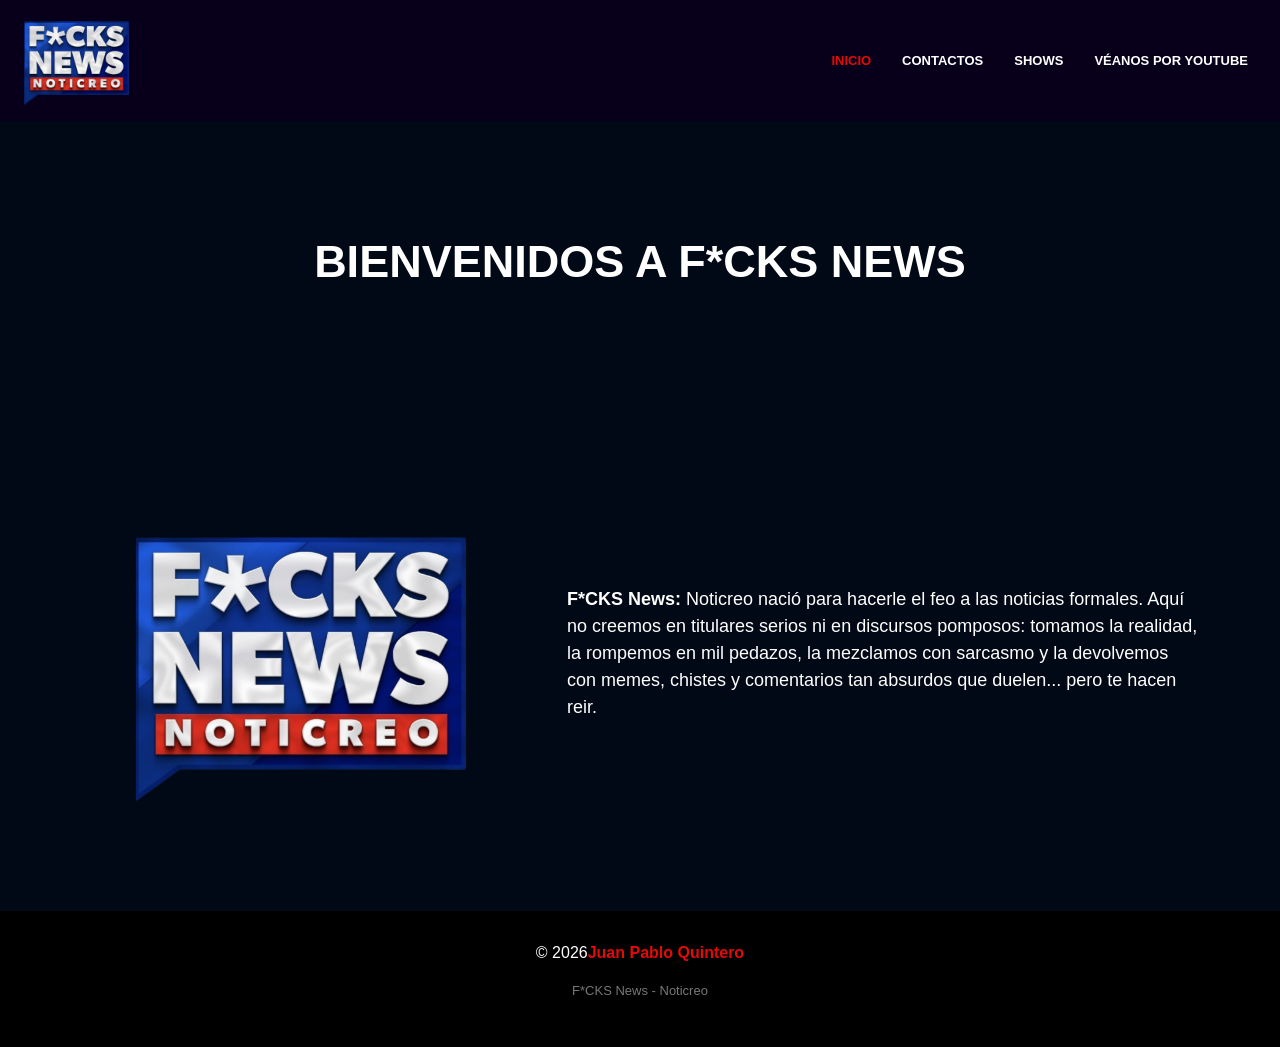
<file: index.html>
<!DOCTYPE html>
<html lang="es">

<head>

    <meta charset="UTF-8">

    <meta name="viewport" content="width=device-width, initial-scale=1.0">

    <title>F*CKS News-Inicio</title>


    <link href="https://cdn.jsdelivr.net/npm/bootstrap@5.3.3/dist/css/bootstrap.min.css" rel="stylesheet">
    <link rel="stylesheet" href="https://cdn.jsdelivr.net/npm/bootstrap-icons@1.11.3/font/bootstrap-icons.min.css">
    <link rel="stylesheet" href="CSS/estilos.css">

</head>


<body>


    <!--barra de navegación-->

    <header>
        <nav class="navbar navbar-expand-lg navbar-dark navbar-fucks">

            <div class="container-fluid px-4">
                    <img src="IMG/logo-fucks-news.png" alt="Logo F*CKS News" class="logo"></a>
                
                <!-- MENÚ -->
                <div class="navbar-collapse justify-content-end" id="menuPrincipal">
                    <ul class="navbar-nav align-items-lg-center">

                        <li class="nav-item"><a class="nav-link activo" href="index.html">INICIO</a></li>

                        <li class="nav-item"><a class="nav-link" href="contacto.html">CONTACTOS</a></li>

                        <li class="nav-item"><a class="nav-link" href="shows.html">SHOWS</a></li>

                        <li class="nav-item"><a class="nav-link" href="https://www.youtube.com/@FcksNews" target="_blank">VÉANOS POR YOUTUBE</a></li>

                    </ul>
                </div>

            </div>

        </nav>
    </header>

    <!--CONTENIDO PRINCIPAL -->

    <main>

        <section class="hero">

            <div class="container text-center">
                <h1>BIENVENIDOS A F*CKS NEWS</h1>
            </div>

        </section>



        <!-- PRESENTACIÓN -->

        <section class="presentacion">

            <div class="container">

                <div class="row align-items-center g-5">


                    <!-- LOGO -->

                    <div class="col-lg-5 text-center">
                        <img src="IMG/logo-fucks-news.png" alt="F*CKS News"class="logo-principal">
                    </div>


                    <!-- TEXTO -->

                    <div class="col-lg-7">

                        <div class="contenido">
                            <p><strong>F*CKS News:</strong> Noticreo nació para hacerle el feo a las noticias formales. Aquí no creemos en titulares serios ni en discursos pomposos:
                                tomamos la realidad, la rompemos en mil pedazos, la mezclamos con sarcasmo y la devolvemos con memes, chistes y comentarios
                                tan absurdos que duelen... pero te hacen reir.</p>
                        </div>

                    </div>
                </div>

            </div>

        </section>
    </main>


    <footer class="footer">
        <div class="container text-center">
            <p>© 2026<strong>Juan Pablo Quintero</strong></p>

            <p class="texto-footer">F*CKS News - Noticreo</p>
        </div>

    </footer>

    <script src="https://cdn.jsdelivr.net/npm/bootstrap@5.3.3/dist/js/bootstrap.bundle.min.js"></script>

</body>
</html>
</file>
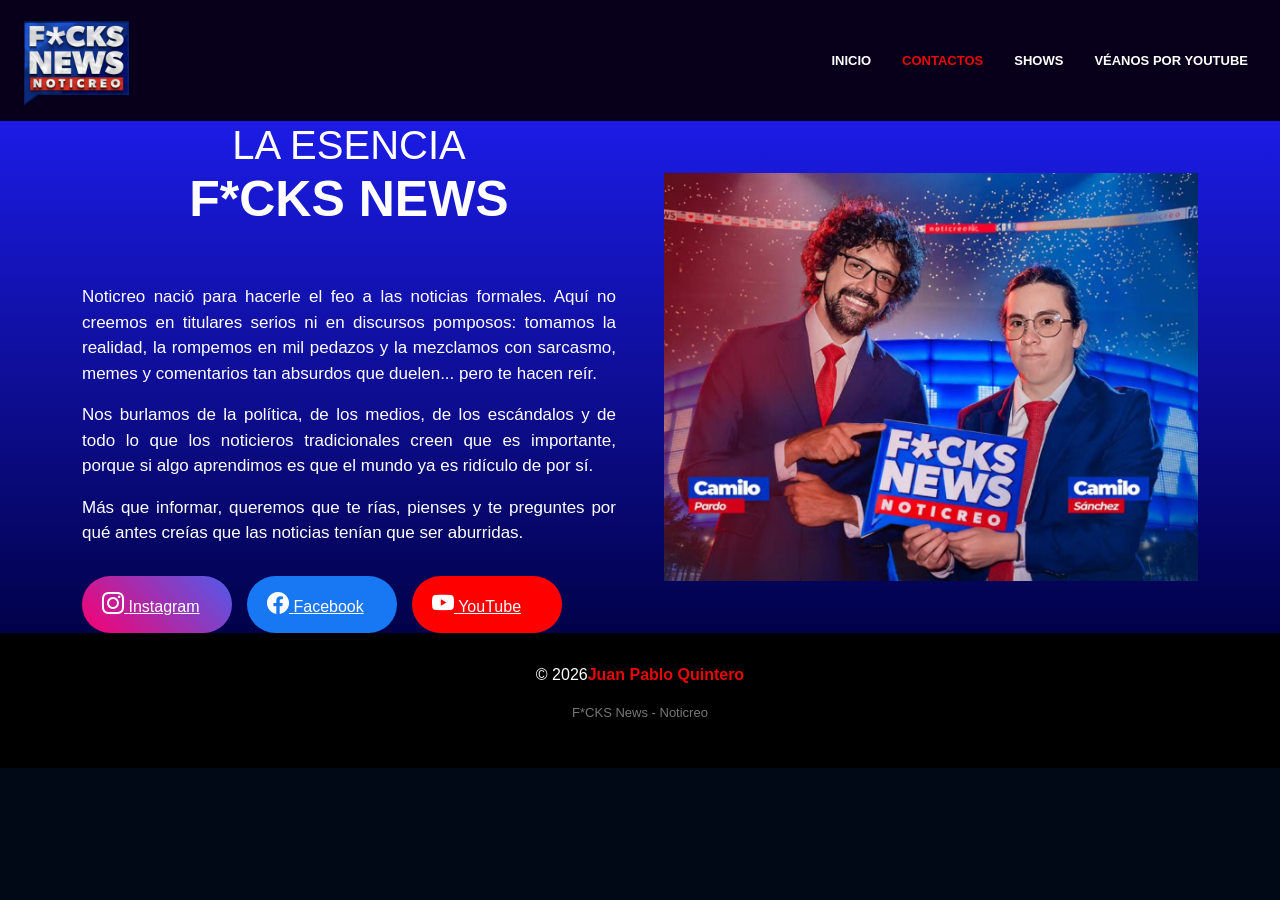
<file: contacto.html>
<!DOCTYPE html>
<html lang="es">

<head>

    <meta charset="UTF-8">

    <meta name="viewport" content="width=device-width, initial-scale=1.0">

    <title>F*CKS News-Contactos</title>


    <link href="https://cdn.jsdelivr.net/npm/bootstrap@5.3.3/dist/css/bootstrap.min.css" rel="stylesheet">
    <link rel="stylesheet" href="https://cdn.jsdelivr.net/npm/bootstrap-icons@1.11.3/font/bootstrap-icons.min.css">
    <link rel="stylesheet" href="CSS/estilos.css">

</head>

<body>


    <!--barra de navegación-->

    <header>
        <nav class="navbar navbar-expand-lg navbar-dark navbar-fucks">
            <div class="container-fluid px-4">
                    <img src="IMG/logo-fucks-news.png" alt="Logo F*CKS News" class="logo"></a>
                
                <!-- MENÚ -->
                <div class="navbar-collapse justify-content-end" id="menuPrincipal">
                    <ul class="navbar-nav align-items-lg-center">

                        <li class="nav-item"><a class="nav-link" href="index.html">INICIO</a></li>

                        <li class="nav-item"><a class="nav-link activo" href="contacto.html">CONTACTOS</a></li>

                        <li class="nav-item"><a class="nav-link" href="shows.html">SHOWS</a></li>

                        <li class="nav-item"><a class="nav-link" href="https://www.youtube.com/@FcksNews" target="_blank">VÉANOS POR YOUTUBE</a></li>

                    </ul>
                </div>

            </div>

        </nav>
    </header>


    <!-- Contenido de contactos -->

    <main>

        <section class="contacto-principal">

            <div class="container">

                <div class="row align-items-center g-5">


                    <!-- Columna izquierda-->

                    <div class="col-lg-6">

                        <div class="contacto-texto">


                            <h1>

                                <span>
                                    LA ESENCIA
                                </span>
                                <br>
                                <strong>
                                    F*CKS NEWS
                                </strong>

                            </h1>



                            <!-- Texto -->

                            <p>Noticreo nació para hacerle el feo a las noticias formales. Aquí no creemos en titulares serios ni en discursos pomposos: tomamos la realidad, 
                                la rompemos en mil pedazos y la mezclamos con sarcasmo, memes y comentarios tan absurdos que duelen... pero te hacen reír.</p>


                            <p>Nos burlamos de la política, de los medios, de los escándalos y de todo lo que los noticieros tradicionales creen que es importante,
                                porque si algo aprendimos es que el mundo ya es ridículo de por sí.

                            </p>


                            <p>

                                Más que informar, queremos que te rías,
                                pienses y te preguntes por qué antes creías
                                que las noticias tenían que ser aburridas.

                            </p>



                            <!-- Redes sociales-->

                            <div class="redes-sociales">


                                <!-- IG -->

                                <a
                                    href="https://www.instagram.com/fucksnewsnoticreo/"
                                    target="_blank"
                                    rel="noopener noreferrer"
                                    class="boton-red instagram"
                                >

                                    <i class="bi bi-instagram"></i>

                                    <span>
                                        Instagram
                                    </span>

                                </a>



                                <!-- Facebook -->

                                <a
                                    href="https://fucksnews.com.co/sobre-fck-news/#"
                                    target="_blank"
                                    rel="noopener noreferrer"
                                    class="boton-red facebook"
                                >

                                    <i class="bi bi-facebook"></i>

                                    <span>
                                        Facebook
                                    </span>

                                </a>



                                <!-- Yuotube -->

                                <a
                                    href="https://www.youtube.com/@FcksNews"
                                    target="_blank"
                                    rel="noopener noreferrer"
                                    class="boton-red youtube"
                                >

                                    <i class="bi bi-youtube"></i>

                                    <span>
                                        YouTube
                                    </span>

                                </a>


                            </div>

                        </div>

                    </div>



                    <!-- Columna derecha -->

                    <div class="col-lg-6">

                        <div class="contacto-imagen">

                            <img
                                src="IMG/camilos.png"
                                alt="F*CKS News"
                            >

                        </div>

                    </div>


                </div>

            </div>

        </section>

    </main>



    <footer class="footer">
        <div class="container text-center">
            <p>© 2026<strong>Juan Pablo Quintero</strong></p>

            <p class="texto-footer">F*CKS News - Noticreo</p>
        </div>
        
    </footer>



    <script src="https://cdn.jsdelivr.net/npm/bootstrap@5.3.3/dist/js/bootstrap.bundle.min.js"></script>


</body>

</html>
</file>
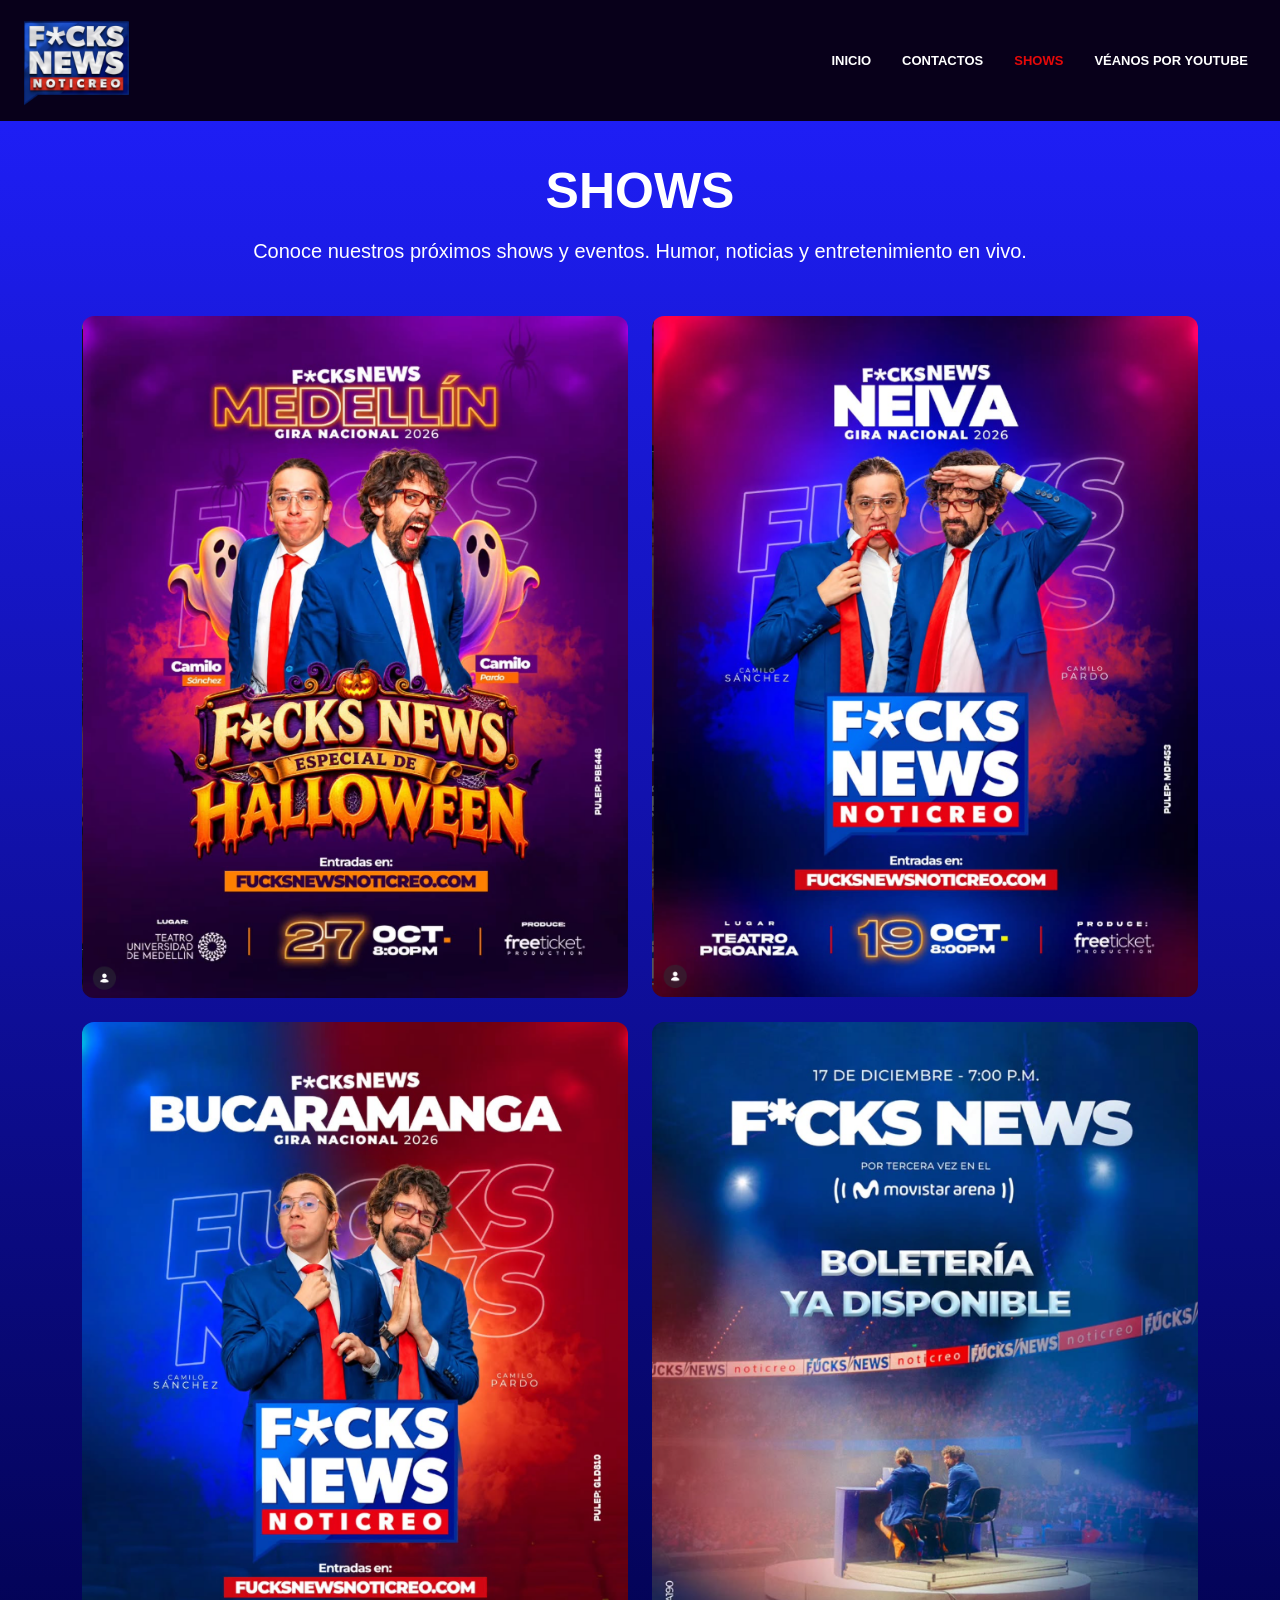
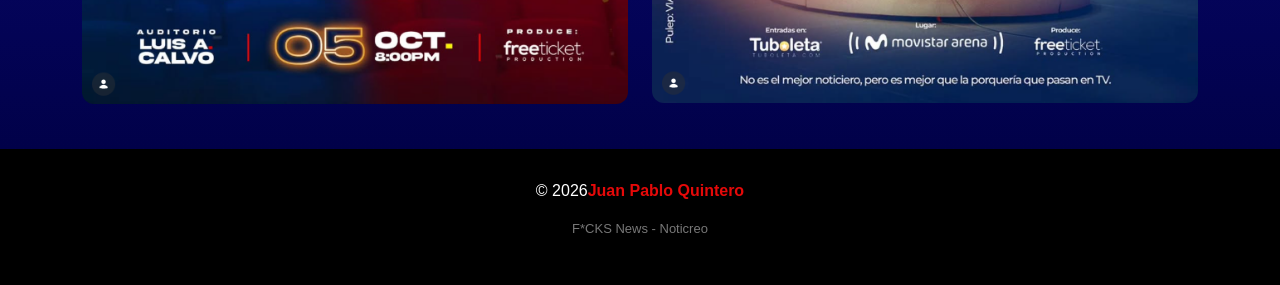
<file: shows.html>
<!DOCTYPE html>
<html lang="es">

<head>

    <meta charset="UTF-8">

    <meta name="viewport" content="width=device-width, initial-scale=1.0">

    <title>F*CKS News- Shows</title>


    <link href="https://cdn.jsdelivr.net/npm/bootstrap@5.3.3/dist/css/bootstrap.min.css" rel="stylesheet">
    <link rel="stylesheet" href="https://cdn.jsdelivr.net/npm/bootstrap-icons@1.11.3/font/bootstrap-icons.min.css">
    <link rel="stylesheet" href="CSS/estilos.css">
    <style>

    </style>
</head>


<body>


    <!--barra de navegación-->

    <header>
        <nav class="navbar navbar-expand-lg navbar-dark navbar-fucks">

            <div class="container-fluid px-4">
                    <img src="IMG/logo-fucks-news.png" alt="Logo F*CKS News" class="logo">
                
                <!-- Menu -->
                <div class="navbar-collapse justify-content-end" id="menuPrincipal">
                    <ul class="navbar-nav align-items-lg-center">

                        <li class="nav-item"><a class="nav-link" href="index.html">INICIO</a></li>

                        <li class="nav-item"><a class="nav-link" href="contacto.html">CONTACTOS</a></li>

                        <li class="nav-item"><a class="nav-link activo" href="shows.html">SHOWS</a></li>

                        <li class="nav-item"><a class="nav-link" href="https://www.youtube.com/@FcksNews" target="_blank">VÉANOS POR YOUTUBE</a></li>

                    </ul>
                </div>

            </div>

        </nav>
    </header>


    <!-- CONTENIDO PRINCIPAL -->

    <main>

        <section class="shows-principal">

            <div class="container">


                <!-- TÍTULO -->

                <div class="shows-titulo">

                    <h1>SHOWS</h1>
                    
                    <p>Conoce nuestros próximos shows y eventos. Humor, noticias y entretenimiento en vivo.</p>
                </div>



                <!--  GALERÍA DE SHOWS -->

                <div class="row g-4">


                    <!-- SHOW 27 OCT -->

                    <div class="col-md-6">

                        <div class="show-card">

                            <img src="IMG/shows/27.OCT.png" alt="Show 27 de octubre">
                        </div>

                    </div>

                    <!-- SHOW 19 OCT -->

                    <div class="col-md-6">
                        <div class="show-card">

                            <img src="IMG/shows/19.OCT.png" alt="Show 19 de octubre">
                        </div>

                    </div>



                    <!-- SHOW 05 OCT -->

                    <div class="col-md-6">

                        <div class="show-card">

                            <img src="IMG/shows/05.OCT.png" alt="Show 5 de octubre">

                        </div>

                    </div>



                    <!-- SHOW 17 DIC -->

                    <div class="col-md-6">

                        <div class="show-card">

                            <img src="IMG/shows/17.DIC.png" alt="Show 17 de diciembre">
                        </div>

                    </div>
                </div>

            </div>

        </section>

    </main>



    <footer class="footer">
        <div class="container text-center">
            <p>© 2026<strong>Juan Pablo Quintero</strong></p>

            <p class="texto-footer">F*CKS News - Noticreo</p>
        </div>
        
    </footer>


    <!-- Bootstrap JS -->

    <script
        src="https://cdn.jsdelivr.net/npm/bootstrap@5.3.3/dist/js/bootstrap.bundle.min.js">
    </script>


</body>

</html>
</file>
<file: CSS/estilos.css>
/* 1. Configuracion general */

* {
    margin: 0;
    padding: 0;
    box-sizing: border-box;
}


body {
    font-family: Arial, Helvetica, sans-serif;
    background-color: #020916;
    color: white;
}


/* 2. Barra de navegacion */

.navbar-fucks {
    background-color: #08001a;
    min-height: 90px;
    width: 100%;
}

.navbar-fucks .container-fluid {
    display: flex;
    flex-direction: row;
    justify-content: space-between;
    align-items: center;
}

.logo {
    width: 105px;
    height: auto;
}

.navbar-fucks .navbar-collapse {
    display: flex;
    justify-content: flex-end;
}

.navbar-fucks .navbar-nav {
    display: flex;
    flex-direction: row;
    align-items: center;
    gap: 15px;
}

.navbar-fucks .nav-link {
    color: white;
    font-size: 13px;
    font-weight: bold;
    margin-left: 0;
}

.navbar-fucks .nav-link:hover {
    color: #e50909;
}

.navbar-fucks .nav-link.activo {
    color: #e50909;
}


/* 3. Portada inicio */

.hero {
    min-height: 290px;
    display: flex;
    align-items: center;
    justify-content: center;

    background-image:
        linear-gradient(
            rgba(0, 0, 0, 0.78)
        ),
        url("../IMG/fondo.png");

    background-size: cover;
    background-position: center;
}

.hero h1 {
    font-size: 45px;
    font-weight: 900;
    
    
}


/* 4. Presentacion de inicio*/

.presentacion {
    min-height: 500px;
    display: flex;
    align-items: center;
    padding: 80px 0;

    background-image:
        linear-gradient(
            rgba(1, 10, 24, 0.48)
        ),
        url("../IMG/portada.png");

    background-size: cover;
    background-position: center;
    /*Adaptan y centran el fondo*/
}

.logo-principal {
    width: 330px;
    height: auto;
}

.contenido p {
    font-size: 18px;
}

/* 5. Pie de pagina */

.footer {
    background-color: #000;
    padding: 30px 0;
}

.footer p {
    color: white;
    font-size: 16px;
}

.footer strong {
    color: #e50909;
}

.texto-footer {
    margin-top: 8px;
    color: #777 !important;
    font-size: 13px !important;
}


/* 6. Página de contactos */

.contacto-principal {
    
    background: linear-gradient(
        rgb(30, 30, 245),
        rgb(1, 1, 73)
    ) 

}


.contacto-texto h1 {
    text-align: center;
    margin-bottom: 55px;
}

.contacto-texto h1 span {
    font-size: 40px;
    font-weight: 300;
    margin-bottom: 5px;
}

.contacto-texto h1 strong {
    font-size: 50px;
    font-weight: 900;
}

.contacto-texto p {
    font-size: 17px;
    text-align: justify;
}


/* 7. Botones de redes socioales */

.redes-sociales {
    display: flex;
    flex-wrap: wrap;
    gap: 15px;
    margin-top: 30px;
    /*Separa los botones del texto anterior*/
}

.boton-red {
    align-items: center;
    justify-content: center;
    gap: 10px;
    min-width: 150px;
    padding: 12px 20px;
    border-radius: 30px;
    color: white;
    
}.boton-red:hover {
    transform: translateY(-4px);
    box-shadow: 0 15px 35px rgba(0, 0, 0, 0.65);
    /*al pasar el cursor, la tarjeta sube ocho pixeles y su sombra aumenta.*/
    transition: all 0.3s ease;

}

.boton-red i {
    /*aumenta el tamaño de los iconos*/
    font-size: 22px;
}

.instagram {
    background: linear-gradient(
        45deg,
        #fa0070,
        #4e5cec
    );
    
}

.facebook {
    background-color: #1877f2;
}

.youtube {
    background-color: #ff0000;
}


/* 8. Imagen contactos */

.contacto-imagen {
    display: flex;
    justify-content: center;
    align-items: center;
}

.contacto-imagen img {
    display: block;
    width: 100%;
    max-width: 650px;
    height: auto;
    
}


/* 9. Pagina de shows */

.shows-principal {
    padding: 40px 0 45px;
    background: linear-gradient(
        rgb(30, 30, 245),
        rgb(1, 1, 73)
    ) 

}

.shows-titulo {
    text-align: center;
    margin-bottom: 50px;
}

.shows-titulo h1 {
    font-size: 50px;
    font-weight: 900;
    margin-bottom: 15px;
}


.shows-titulo p {
    font-size: 20px;
}

.show-card {
    border-radius: 12px;
    overflow: hidden;
    /*oculta lo que sobre sale de los limites redondeados*/
    transition: all 0.3s ease;
}

.show-card:hover {
    transform: translateY(-8px);
    box-shadow: 0 15px 35px rgba(0, 0, 0, 0.45);
    /*Al pasar el cursor, la tarjeta sube ocho píxeles y su sombra aumenta.*/
}

.show-card img {
    display: block;
    width: 100%;
    height: auto;
}



/* 11. Adaptacion para celular */

@media (max-width: 768px) {

    /* Barra de navegación vertical */

    .navbar-fucks .container-fluid {
        flex-direction: column;
        justify-content: center;
        align-items: center;
        padding-top: 10px;
        padding-bottom: 10px;
        /*el logo y el menú se colocan uno debajo del otro.*/
    }

    .logo {
        width: 85px;
    }

    .navbar-fucks .navbar-collapse {
        display: flex;
        width: 100%;
        justify-content: center;
        padding: 10px;
    }

    .navbar-fucks .navbar-nav {
        flex-direction: column;
        align-items: center;
        width: 100%;
    }

    .navbar-fucks .nav-link {
        text-align: center;
    }
  
}
</file>
